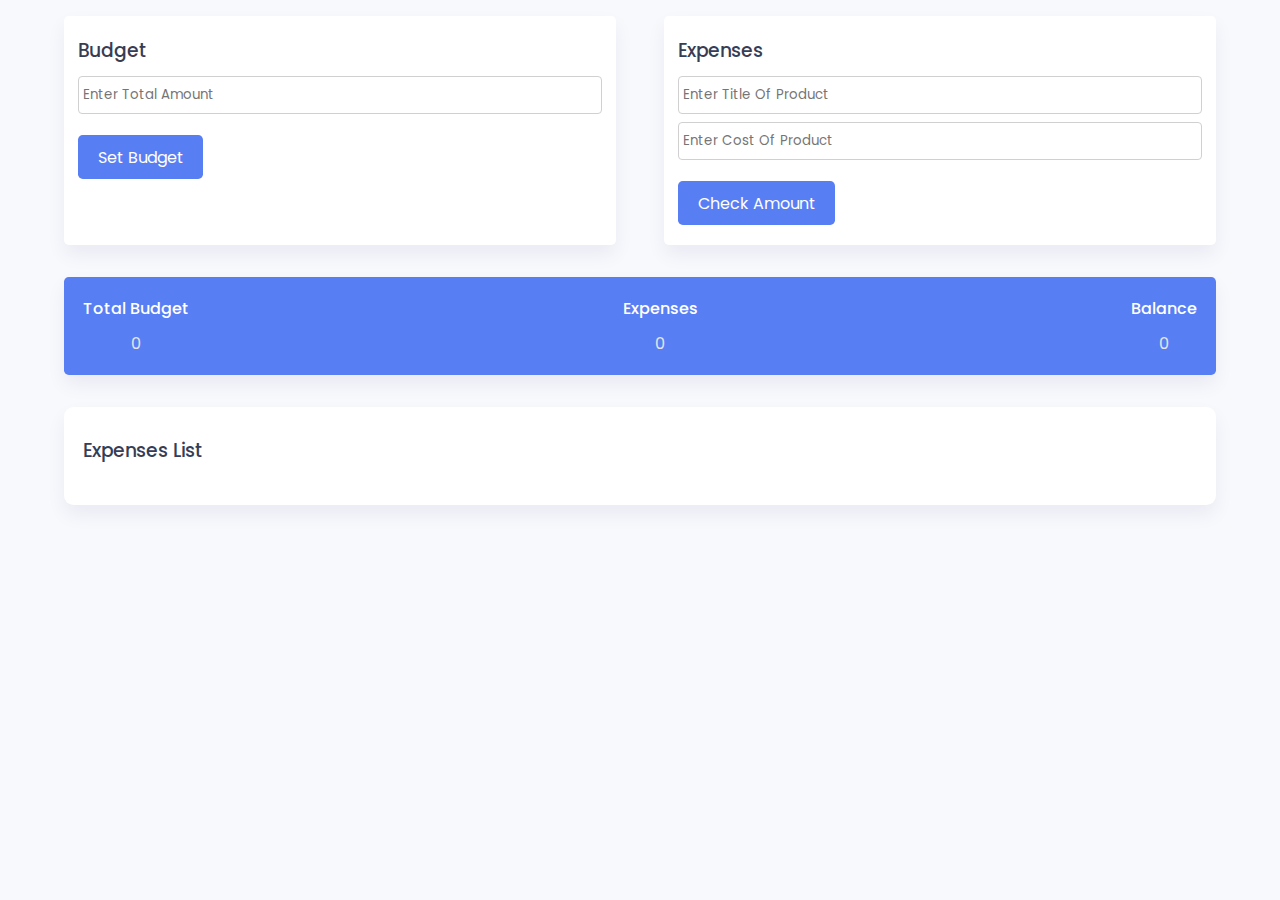
<file: Budget App/index.html>
<!DOCTYPE html>
<html lang="en">

<head>
    <meta charset="UTF-8">
    <meta http-equiv="X-UA-Compatible" content="IE=edge">
    <meta name="viewport" content="width=device-width, initial-scale=1.0">
    <link rel="stylesheet" href="https://cdnjs.cloudflare.com/ajax/libs/font-awesome/6.3.0/css/all.min.css">
    <link rel="stylesheet" href="style.css">
    <title>Budget App</title>
</head>

<body>

    <div class="wrapper">
        <div class="container">
            <div class="sub-container">
                <div class="total-amount-container">
                    <h3>Budget</h3>
                    <p class="hide error" id="budget-error">
                        Value cannot be empty or negative
                    </p>
                    <input type="number" id="total-amount" placeholder="Enter Total Amount">
                    <button class="submit" id="total-amount-button">
                        Set Budget
                    </button>
                </div>

                <div class="user-amount-container">
                    <h3>Expenses</h3>
                    <p class="hide error" id="product-title-error">
                        Values cannot be empty
                    </p>
                    <input type="text" class="product-title" id="product-title" placeholder="Enter Title Of Product">
                    <input type="number" id="user-amount" placeholder="Enter Cost Of Product">
                    <button class="submit" id="check-amount">Check Amount</button>
                </div>
            </div>

            <div class="output-container flex-space">
                <div>
                    <p>Total Budget</p>
                    <span id="amount">
                        0
                    </span>
                </div>
                <div>
                    <p>Expenses</p>
                    <span id="expenditure-value">
                        0
                    </span>
                </div>
                <div>
                    <p>Balance</p>
                    <span id="balance-amount">
                        0
                    </span>
                </div>
            </div>
        </div>

        <div class="list">
            <h3>Expenses List</h3>
            <div class="list-container" id="list"></div>
        </div>

    </div>


    <script src="index.js"></script>
</body>

</html>
</file>
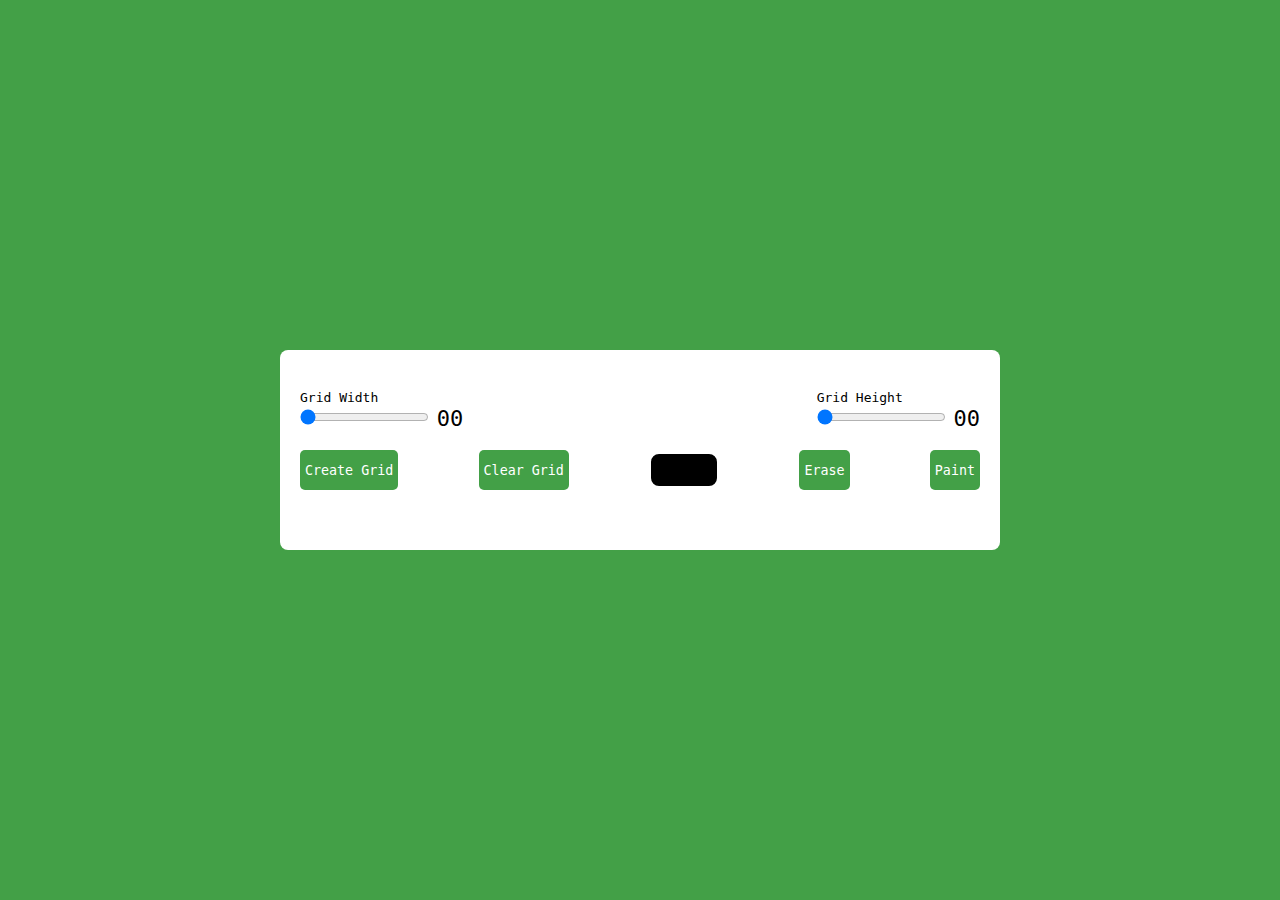
<file: Pixel art gen/index.html>
<!DOCTYPE html>
<html lang="en">

<head>
    <meta charset="UTF-8">
    <meta http-equiv="X-UA-Compatible" content="IE=edge">
    <meta name="viewport" content="width=device-width, initial-scale=1.0">
    <link rel="stylesheet" href="style.css">
    <title>Pixel art gen</title>
</head>

<body>

    <div class="wrapper">
        <div class="options">
            <div class="opt-wrapper">
                <div class="slider">
                    <label for="width-range">Grid Width</label>
                    <input type="range" id="width-range" min="1" max="35">
                    <span id="width-value">00</span>
                </div>
                <div class="slider">
                    <label for="height-range">Grid Height</label>
                    <input type="range" id="height-range" min="1" max="35">
                    <span id="height-value">00</span>
                </div>
            </div>

            <div class="opt-wrapper">
                <button id="submit-grid">Create Grid</button>
                <button id="clear-grid">Clear Grid</button>
                <input type="color" id="color-input">
                <button id="erase-btn">Erase</button>
                <button id="paint-btn">Paint</button>
            </div>

        </div>
        <div class="container"></div>
    </div>




    <script src="index.js"></script>
</body>

</html>
</file>
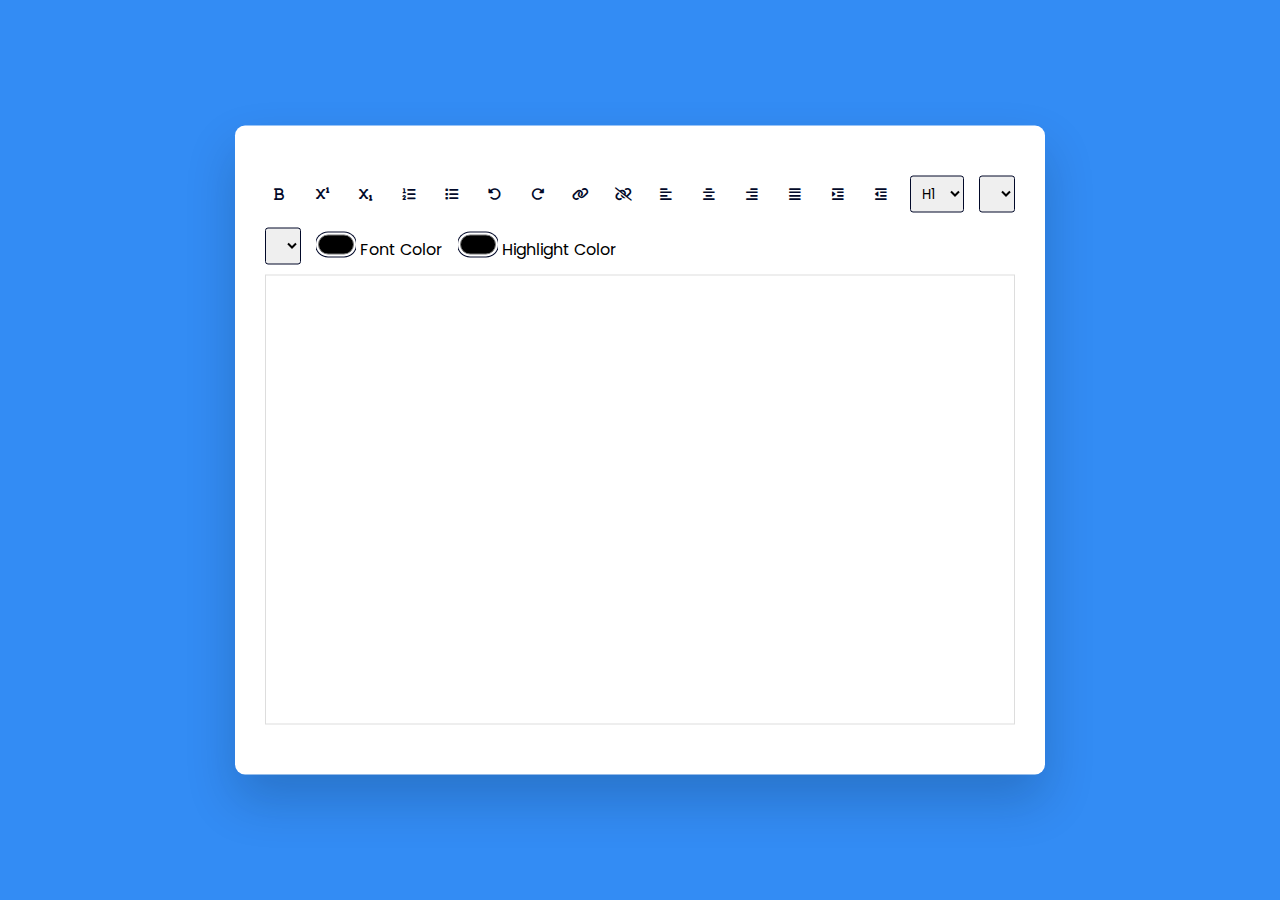
<file: Text editor/index.html>
<!DOCTYPE html>
<html lang="en">

<head>
    <meta charset="UTF-8">
    <meta http-equiv="X-UA-Compatible" content="IE=edge">
    <meta name="viewport" content="width=device-width, initial-scale=1.0">
    <link rel="stylesheet" href="https://cdnjs.cloudflare.com/ajax/libs/font-awesome/6.2.1/css/all.min.css">
    <link rel="stylesheet" href="style.css">
    <title>#2 - Online Text Editor | AsmrProg</title>
</head>

<body>

    <div class="container">
        <div class="options">
            <button id="bold" class="option-button format">
                <i class="fa-solid fa-bold"></i>
            </button>
            <button id="superscript" class="option-button script">
                <i class="fa-solid fa-superscript"></i>
            </button>
            <button id="subscript" class="option-button script">
                <i class="fa-solid fa-subscript"></i>
            </button>

            <button id="insertOrderedList" class="option-button">
                <div class="fa-solid fa-list-ol"></div>
            </button>
            <button id="insertUnorderedList" class="option-button">
                <i class="fa-solid fa-list"></i>
            </button>

            <button id="undo" class="option-button">
                <i class="fa-solid fa-rotate-left"></i>
            </button>
            <button id="redo" class="option-button">
                <i class="fa-solid fa-rotate-right"></i>
            </button>

            <button id="createLink" class="adv-option-button">
                <i class="fa fa-link"></i>
            </button>
            <button id="unlink" class="option-button">
                <i class="fa fa-unlink"></i>
            </button>

            <button id="justifyLeft" class="option-button align">
                <i class="fa-solid fa-align-left"></i>
            </button>
            <button id="justifyCenter" class="option-button align">
                <i class="fa-solid fa-align-center"></i>
            </button>
            <button id="justifyRight" class="option-button align">
                <i class="fa-solid fa-align-right"></i>
            </button>
            <button id="justifyFull" class="option-button align">
                <i class="fa-solid fa-align-justify"></i>
            </button>
            <button id="indent" class="option-button spacing">
                <i class="fa-solid fa-indent"></i>
            </button>
            <button id="outdent" class="option-button spacing">
                <i class="fa-solid fa-outdent"></i>
            </button>
            <select id="formatBlock" class="adv-option-button">
                <option value="H1">H1</option>
                <option value="H2">H2</option>
                <option value="H3">H3</option>
                <option value="H4">H4</option>
                <option value="H5">H5</option>
                <option value="H6">H6</option>
            </select>
            <select id="fontName" class="adv-option-button"></select>
            <select id="fontSize" class="adv-option-button"></select>

            <div class="input-wrapper">
                <input type="color" id="foreColor" class="adv-option-button">
                <label for="foreColor">Font Color</label>
            </div>
            <div class="input-wrapper">
                <input type="color" id="backColor" class="adv-option-button">
                <label for="backColor">Highlight Color</label>
            </div>

        </div>
        <div id="text-input" contenteditable="true"></div>
    </div>

    <script src="script.js"></script>


</body>

</html>
</file>
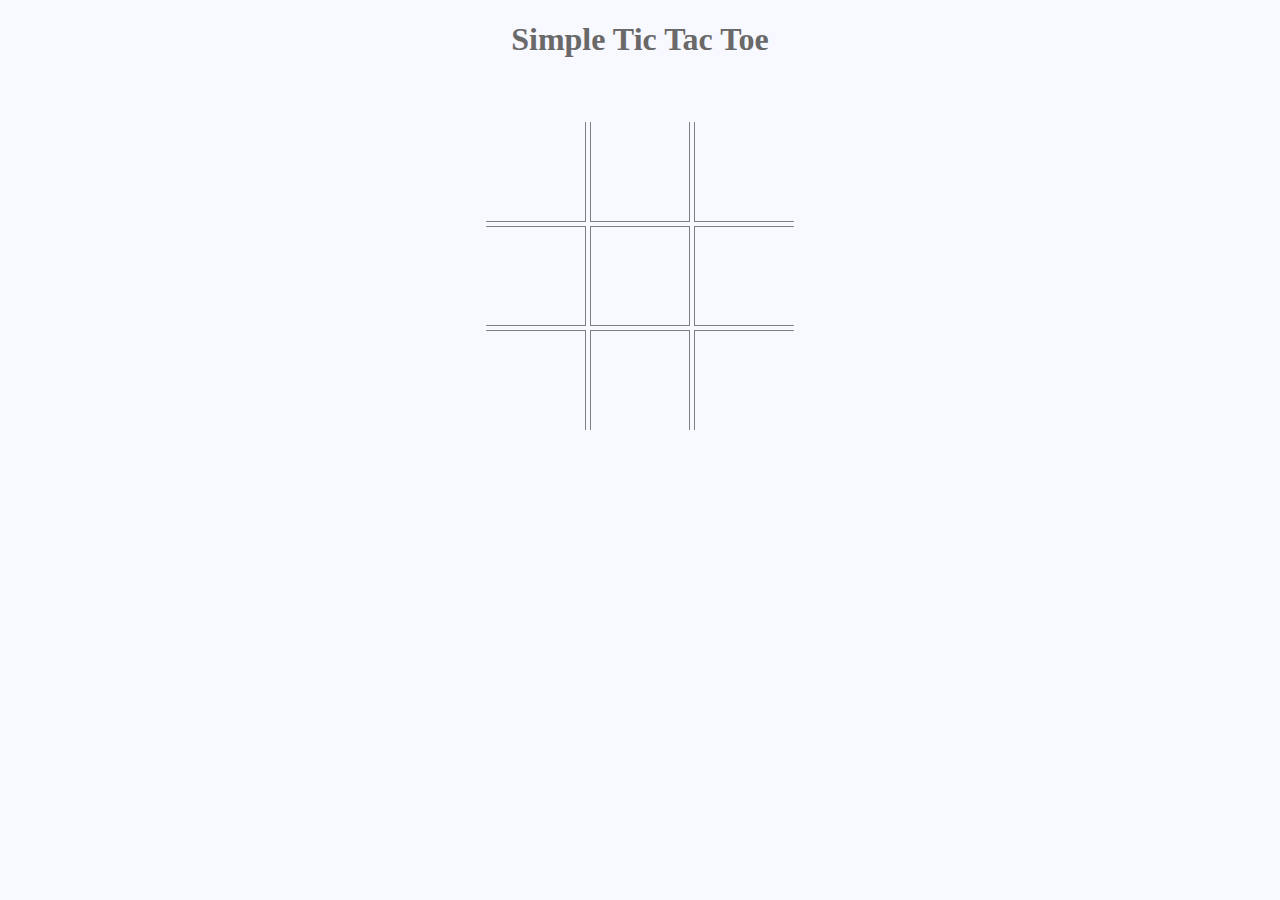
<file: tic tac toe/index.html>
<!DOCTYPE html>
<html lang="en">
<head>
    <meta charset="UTF-8">
    <meta name="viewport" content="width=device-width, initial-scale=1.0">
    <link rel = "stylesheet" href="style.css">
    <title>Tic Tac Toe</title>
</head>
<body>
    <h1>Simple Tic Tac Toe</h1>
    <div id="container">
        <div class="block">
            <div id="box1" class="box top left">
                <span data-player="none" onclick="play(this)">&nbsp;</span>
            </div>
            <div id="box2" class="box top">
                <span data-player="none" onclick="play(this)">&nbsp;</span>
            </div>
            <div id="box3" class="box top right">
                <span data-player="none" onclick="play(this)">&nbsp;</span>
            </div>
        </div>
        <div class="block">
            <div id="box4" class="box left">
                <span data-player="none" onclick="play(this)">&nbsp;</span>
            </div>
            <div id="box5" class="box">
                <span data-player="none" onclick="play(this)">&nbsp;</span>
            </div>
            <div id="box6" class="box right">
                <span data-player="none" onclick="play(this)">&nbsp;</span>
            </div>
        </div>
        <div class="block">
            <div id="box7" class="box bottom left">
                <span data-player="none" onclick="play(this)">&nbsp;</span>
            </div>
            <div id="box8" class="box bottom">
                <span data-player="none" onclick="play(this)">&nbsp;</span>
            </div>
            <div id="box9" class="box bottom right">
                <span data-player="none" onclick="play(this)">&nbsp;</span>
            </div>
        </div>
    </div>

    
    <script src = "index.js"></script>
    
</body>
</html>
</file>
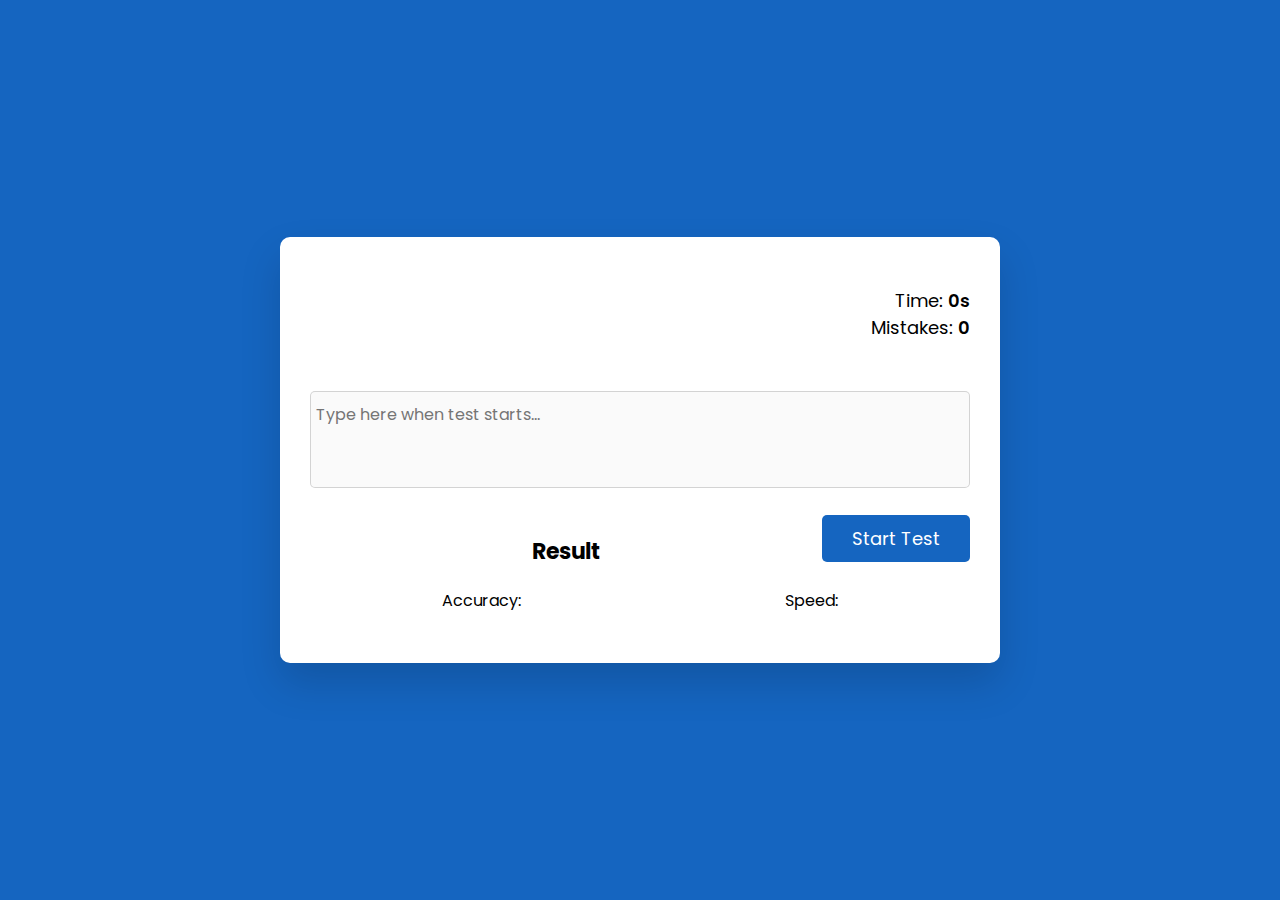
<file: Type test/index.html>
<!DOCTYPE html>
<html lang="en">
<head>
    <meta charset="UTF-8">
    <meta name="viewport" content="width=device-width, initial-scale=1.0">
    <link rel="stylesheet" href="style.css">
    <title>Type test</title>
</head>
<body>

    <div class="container">
        <div class="stats">
            <p>Time: <span id="timer">0s</span></p>
            <p>Mistakes: <span id="mistakes">0</span></p>
        </div>
        <div id="quote" onmousedown="return false" onselectstart="return false"></div>

        <textarea id="quote-input" rows="3" placeholder="Type here when test starts..."></textarea>

        <button id="start-test" onclick="startTest()">Start Test</button>
        <button id="stop-test" onclick="displayResult()">Stop Test</button>

        <div class="result">
            <h3>Result</h3>
            <div class="wrapper">
                <p>Accuracy: <span id="accuracy"></span></p>
                <p>Speed: <span id="wpm"></span></p>
            </div>
        </div>

    </div>

    <script src="index.js"></script>
    
</body>
</html>
</file>
<file: Budget App/style.css>
@import url('https://fonts.googleapis.com/css2?family=Poppins:wght@300;400;500;600;700&display=swap');

*{
    padding: 0;
    margin: 0;
    box-sizing: border-box;
    font-family: 'Poppins',sans-serif;
}

body{
    background-color: #f7f9fd;
}

.wrapper{
    width: 90%;
    font-size: 16px;
    max-width: 43.753;
    margin: 1em auto;
}

.container{
    width: 100%;
}

.sub-container{
    width: 100%;
    display: grid;
    grid-template-columns: 1fr 1fr;
    gap: 3em;
}

.flex{
    display: flex;
    align-items: center;
}

.flex-space{
    display: flex;
    justify-content: space-between;
    align-items: center;
}

.wrapper h3{
    color: #363d55;
    font-weight: 500;
    margin-bottom: 0.6em;
}

.container input{
    display: block;
    width: 100%;
    padding: 0.6em 0.3em;
    border: 1px solid #d0d0d0;
    border-radius: 0.3em;
    color: #414a67;
    outline: none;
    font-weight: 400;
    margin-bottom: 0.6em;
}

.container input:focus{
    border-color: #587ef4;
}

.total-amount-container, .user-amount-container{
    background: #fff;
    padding: 1.25em 0.9em;
    border-radius: 0.3em;
    box-shadow: 0 0.6em 1.2em rgba(28,0,80,0.06);
}

.output-container{
    background-color: #587ef4;
    color: #fff;
    border-radius: 0.3em;
    box-shadow: 0 0.6em 1.2em rgba(28,0,80,0.06);
    margin: 2em 0;
    padding: 1.2em;
}

.output-container p{
    font-weight: 500;
    margin-bottom: 0.6em;
}

.output-container span{
    display: block;
    text-align: center;
    font-weight: 400;
    color: #e5e5e5;
}

.submit{
    font-size: 1em;
    margin-top: 0.8em;
    background-color: #587ef4;
    border: none;
    outline: none;
    color: #fff;
    padding: 0.6em 1.2em;
    border-radius: 0.3em;
    cursor: pointer;
}

.list{
    background-color: #fff;
    padding: 1.8em 1.2em;
    box-shadow: 0 0.6em 1.2em rgba(28,0,80,0.06);
    border-radius: 0.6em;
}

.sublist-content{
    width: 100%;
    border-left: 0.3em solid #587ef4;
    margin-bottom: 0.6em;
    padding: 0.5em 1em;
    grid-template-columns: 3fr 2fr 1fr 1fr;
}

.product{
    font-weight: 500;
    color: #363d55;
}

.amount{
    color: #414a67;
    margin-left: #363d55;
}

.amount{
    color: #414a67;
    margin-left: 20%;
}

.icons-container{
    width: 5em;
    margin: 1.2em;
    align-items: center;
}

.product-title{
    margin-bottom: 1em;
}

.hide{
    display: none;
}

.error{
    color: #ff465a;
}

.edit{
    margin-left: auto;
}

.edit, .delete{
    background: transparent;
    cursor: pointer;
    margin-right: 1.5em;
    border: none;
    color: #587ef4;
}

@media screen and (max-width: 600px) {
    .wrapper{
        font-size: 14px;
    }

    .sub-container{
        grid-template-columns: 1fr;
        gap: 1em;
    }
}
</file>
<file: Pixel art gen/style.css>
*{
    padding: 0;
    margin: 0;
    box-sizing: border-box;
    font-family: monospace;
}

body{
    background-color: #43a047;
}

.wrapper{
    background-color: #fff;
    width: 80vmin;
    position: absolute;
    transform: translate(-50%, -50%);
    top: 50%;
    left: 50%;
    padding: 40px 20px;
    border-radius: 8px;
}

label{
    display: block;
}

span{
    position: relative;
    font-size: 22px;
    bottom: -1px;
}

.opt-wrapper{
    display: flex;
    justify-content: space-between;
    margin-bottom: 20px;
    gap: 10px;
}

button{
    background-color: #43a047;
    border: none;
    border-radius: 5px;
    padding: 5px;
    color: #fff;
}

input[type="color"]{
    -webkit-appearance: none;
    -moz-appearance: none;
    appearance: none;
    background-color: transparent;
    width: 70px;
    height: 40px;
    border: none;
    cursor: pointer;
}

input[type="color"]::-webkit-color-swatch{
    border-radius: 8px;
    border: 4px solid #000;
}
input[type="color"]::-moz-color-swatch{
    border-radius: 8px;
    border: 4px solid #000;
}

.gridCol{
    height: 1em;
    width: 1em;
    border: 1px solid #ddd;
}

.gridRow{
    display: flex;
}

@media only screen and (max-width: 768px){
    .gridCol{
        height: 0.8em;
        width: 0.8em;
    }
}
</file>
<file: Text editor/style.css>
@import url('https://fonts.googleapis.com/css2?family=Poppins:wght@300;400;500;600;700&display=swap');

*{
    padding: 0;
    margin: 0;
    box-sizing: border-box;
}

body{
    background-color: #338cf4;
}

.container{
    background-color: #fff;
    width: 90vmin;
    padding: 50px 30px;
    position: absolute;
    transform: translate(-50%, -50%);
    left: 50%;
    top: 50%;
    border-radius: 10px;
    box-shadow: 0 25px 50px rgba(7, 20, 35, 0.2);
}

.options{
    display: flex;
    flex-wrap: wrap;
    align-items: center;
    gap: 15px;
}

button{
    width: 28px;
    height: 28px;
    display: grid;
    place-items: center;
    border-radius: 3px;
    border: none;
    background-color: #fff;
    outline: none;
    color: #020929;
    cursor: pointer;
}

select{
    padding: 7px;
    border: 1px solid #020929;
    border-radius: 3px;
    cursor: pointer;
}

.options label,
.options select{
    font-family: 'Poppins', sans-serif;
}

input[type="color"]{
    -webkit-appearance: none;
    -moz-appearance: none;
    appearance: none;
    background-color: transparent;
    width: 40px;
    height: 28px;
    border: none;
    cursor: pointer;
}

input[type="color"]::-webkit-color-swatch{
    border-radius: 15px;
    box-shadow: 0 0 0 2px #fff, 0 0 0 3px #020929;
}

input[type="color"]::-moz-color-swatch{
    border-radius: 15px;
    box-shadow: 0 0 0 2px #fff, 0 0 0 3px #020929;
}

#text-input{
    margin-top: 10px;
    border: 1px solid #ddd;
    padding: 20px;
    height: 50vh;
}

.active{
    background-color: #e0e9ff;
}
</file>
<file: tic tac toe/style.css>
body{
    background-color: ghostwhite;
    color: dimgray;
    font-family: serif;
    text-align: center;
}

h1{
    font-size: 2rem;
}

#container{
    margin: 5% auto;
    border-radius: 5px;
    text-align: center;
}

.box{
    display: inline-block;
    border: 1px solid gray;
    width: 100px;
    height: 100px;
    text-align: center;
    box-sizing: border-box;
    padding: 0;
}

span{
    position: absolute;
    font-size: 75px;
    font-family: sans-serif;
    text-align: center;
    height: 75px;
    width: 75px;
    padding: 0;
    margin: 5px;
    margin-left: -35px;
}

.top{
    border-top :none;
}

.bottom{
    border-bottom: none;
}

.left{
    border-left: none;
}
.right{
    border-right: none;
}

.alert{
    height: 75px;
    width: 125px;
    display: inline-block;
    background: ghostwhite;
    position: relative;
    z-index: 10;
    margin-top: -50%;
    border-radius: 20px;
    box-shadow: 0 0 75px 2px dimgray;
    animation: larger 0.5s;
    animation-fill-mode: forwards;
    box-sizing: content-box;
    padding: 30px;
    bottom: 50px;
    top: 0;
}

button{
    background: dimgray;
    border-radius: 2px;
    color: ghostwhite;
    border: none;
    outline: none;
}

button:focus{
    background: silver;
}
.activeBox{
    background: silver;
}

@keyframes larger {
    from{
        height: 75px;
        width: 250px;
    }
    to{
        height: 100px;
        width: 250px;
    }
}
</file>
<file: Type test/style.css>
@import url('https://fonts.googleapis.com/css2?family=Poppins:wght@300;400;500;600;700&display=swap');

*{
    margin: 0;
    padding: 0;
    box-sizing: border-box;
    font-family: 'Poppins', sans-serif;
}

body{
    background-color: #1565c0;
}

.container{
    width: 80vmin;
    padding: 50px 30px;
    background-color: #fff;
    position: absolute;
    transform: translate(-50%, -50%);
    top: 50%;
    left: 50%;
    border-radius: 10px;
    box-shadow: 0 20px 40px rgba(0, 0, 0, 0.15);
}

.stats{
    text-align: right;
    font-size: 18px;
    margin-bottom: 30px;
}

.stats span{
    font-weight: 600;
}

#quote{
    text-align: justify;
    margin: 50px 0 30px 0;
}

textarea{
    resize: none;
    width: 100%;
    border-radius: 5px;
    padding: 10px 5px;
    font-size: 16px;
}

button{
    float: right;
    margin-top: 20px;
    background-color: #1565c0;
    color: #fff;
    border: none;
    padding: 10px 30px;
    border-radius: 5px;
    font-size: 18px;
}

.result{
    margin-top: 40px;
}

.result h3{
    text-align: center;   
    margin-bottom: 20px;
    font-size: 22px;
}

.wrapper{
    display: flex;
    justify-content: space-around;
}

.wrapper span{
    font-weight: 600;
}

.success{
    color: #44b267;
}

.fail{
    color: #e81c4e;
}
</file>
